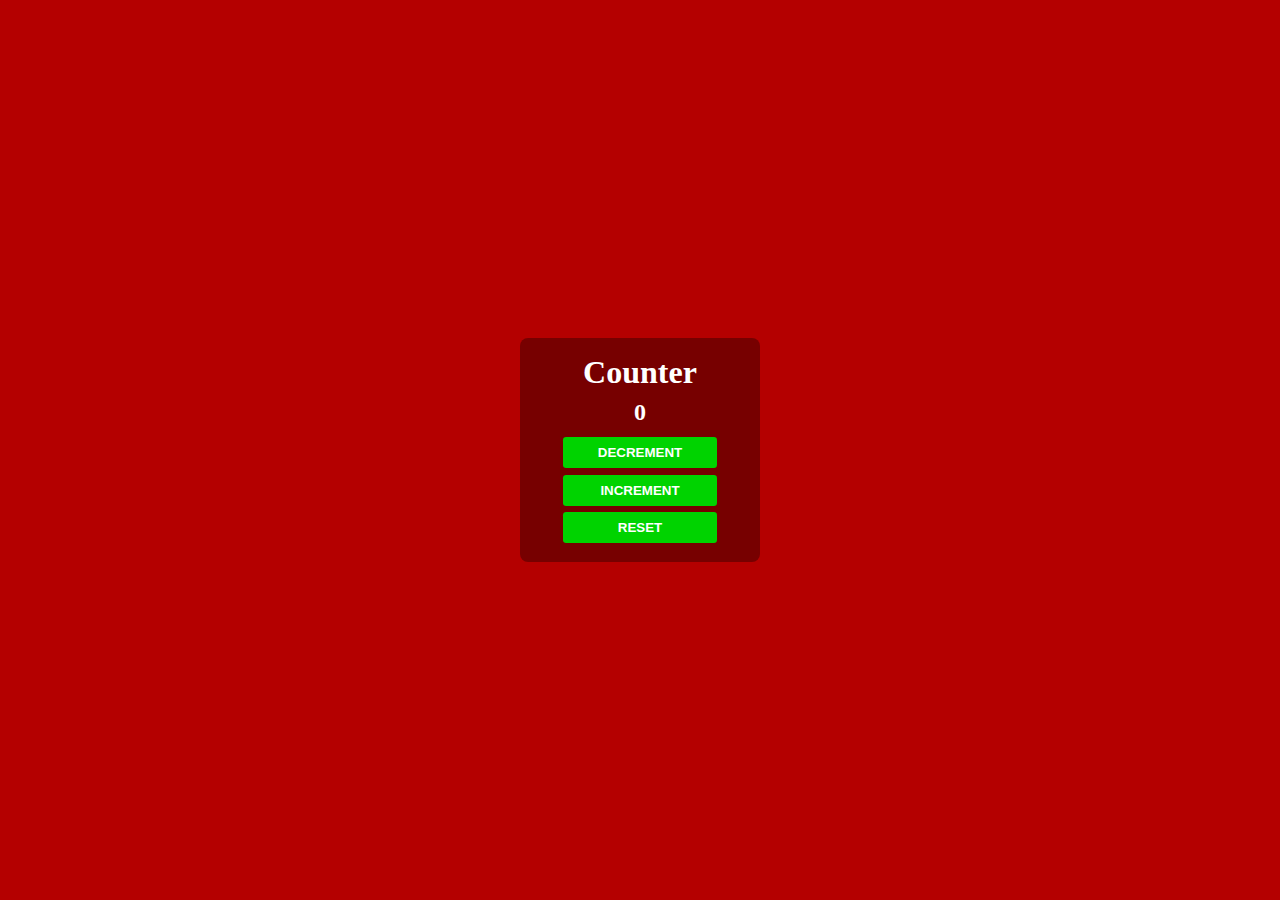
<file: index.html>
<!DOCTYPE html>
<html lang="en">
<head>
    <meta charset="UTF-8">
    <meta name="viewport" content="width=device-width, initial-scale=1.0">
    <script src="script.js" defer></script>
    <link rel="stylesheet" href="style.css">
    <title>Counter</title>
</head>
<body>
    <main>
        <h1 class="title">Counter</h1>
        <h2 class="count">0</h2>
        <section class="button-container">
            <input class="btn decrement" type="button" value="Decrement">
            <input class="btn increment" type="button" value="Increment">
            <input class="btn reset" type="button" value="Reset">
        </section>
    </main>
</body>
</html>
</file>
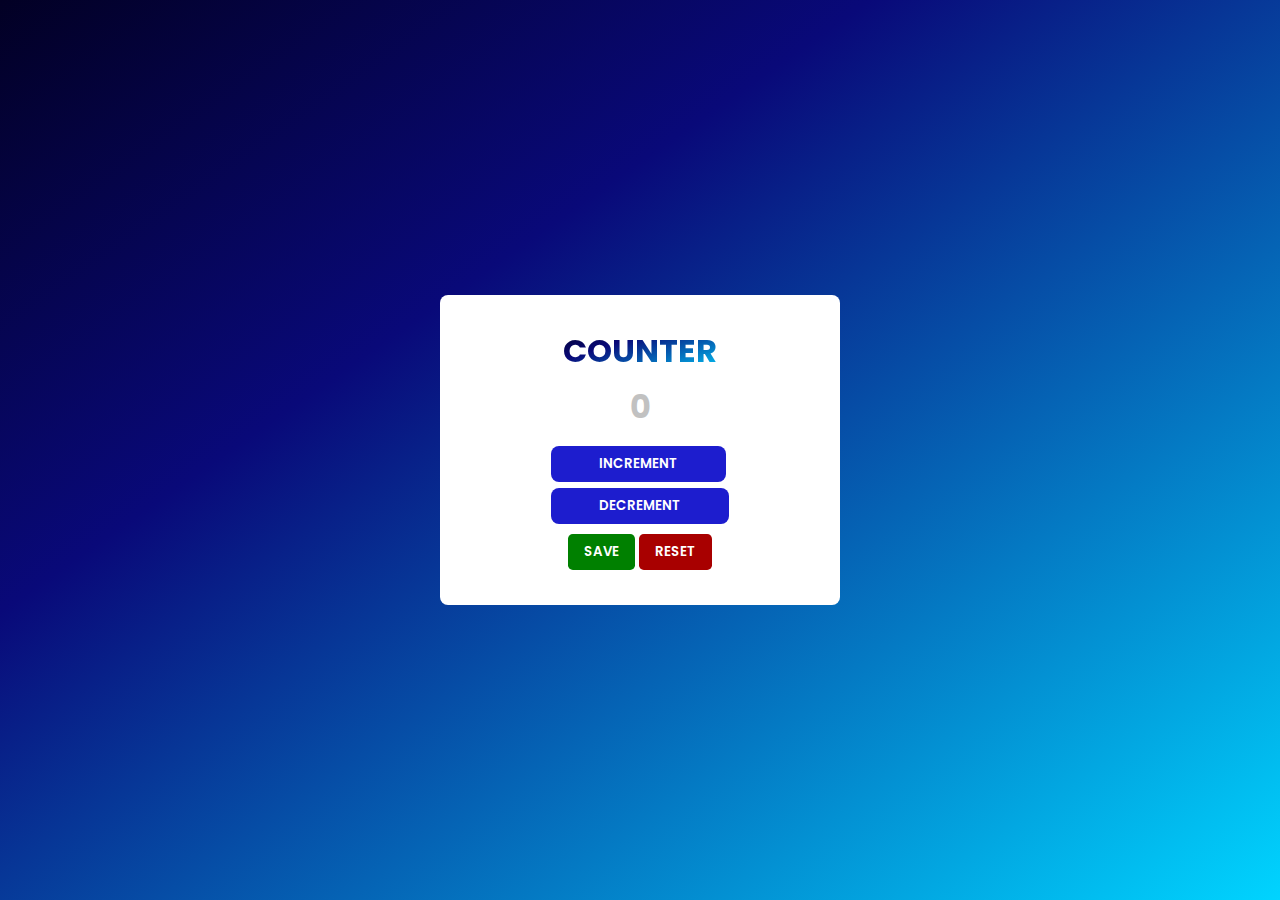
<file: counter/index.html>
<!DOCTYPE html>
<html lang="en">
<head>
    <meta charset="UTF-8">
    <meta name="viewport" content="width=device-width, initial-scale=1.0">
    <script src="src/script.js" defer></script>
    <link rel="stylesheet" href="src/style.css">
    <link rel="preconnect" href="https://fonts.googleapis.com">
<link rel="preconnect" href="https://fonts.gstatic.com" crossorigin>
<link href="https://fonts.googleapis.com/css2?family=Poppins:ital,wght@0,100;0,200;0,300;0,400;0,500;0,600;0,700;0,800;0,900;1,100;1,200;1,300;1,400;1,500;1,600;1,700;1,800;1,900&display=swap" rel="stylesheet">
    <title>Counter</title>
</head>
<body>
    <main>
        <h1 class="title">COUNTER</h1>
        <h2 class="count">0</h2>
        <section class="number-adjuster">
            <button class="btn increment">
                INCREMENT
            </button>
            <button class="btn decrement">
                DECREMENT
            </button>
        </section>
        <section class="action-button">
            <button class="btn2 save">
                SAVE
            </button>
            <button class="btn2 reset">
                RESET
            </button>
        </section>
        <section class="count-record">

        </section>
    </main>
</body>
</html>
</file>
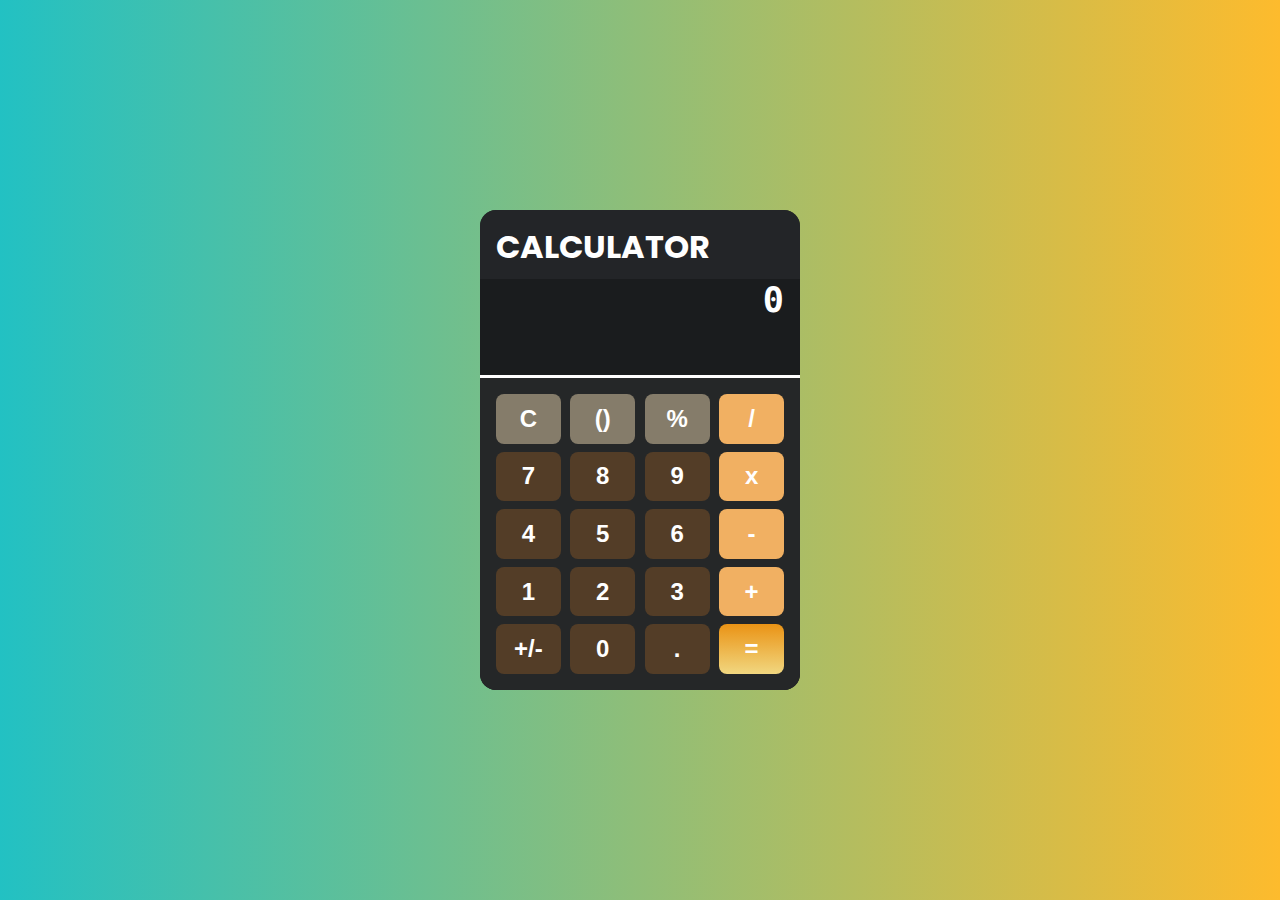
<file: simple-calculator/index.html>
<!DOCTYPE html>
<html lang="en">
<head>
    <meta charset="UTF-8">
    <meta name="viewport" content="width=device-width, initial-scale=1.0">
    <link rel="stylesheet" href="src/sass/styles.css">
    <title>Calculator</title>
</head>
<body>
    <main>
        <section id="info">
            <h1 id="title">Calculator</h1>
        </section>
        <section id="display">
            <h2 id="calculation"></h2>
            <h1 id="output">0</h1>
        </section>
        <div id="line"></div>
        <section id="keyboard">
            <button class="operator quaternary">C</button>
            <button class="operator quaternary">()</button>
            <button class="operator quaternary">%</button>
            <button class="operator">/</button>
            <button class="number">7</button>
            <button class="number">8</button>
            <button class="number">9</button>
            <button class="operator">x</button>
            <button class="number">4</button>
            <button class="number">5</button>
            <button class="number">6</button>
            <button class="operator">-</button>
            <button class="number">1</button>
            <button class="number">2</button>
            <button class="number">3</button>
            <button class="operator">+</button>
            <button class="number">+/-</button>
            <button class="number">0</button>
            <button class="number">.</button>
            <button class="operator equal">=</button>
        </section>
    </main>
</body>
</html>
</file>
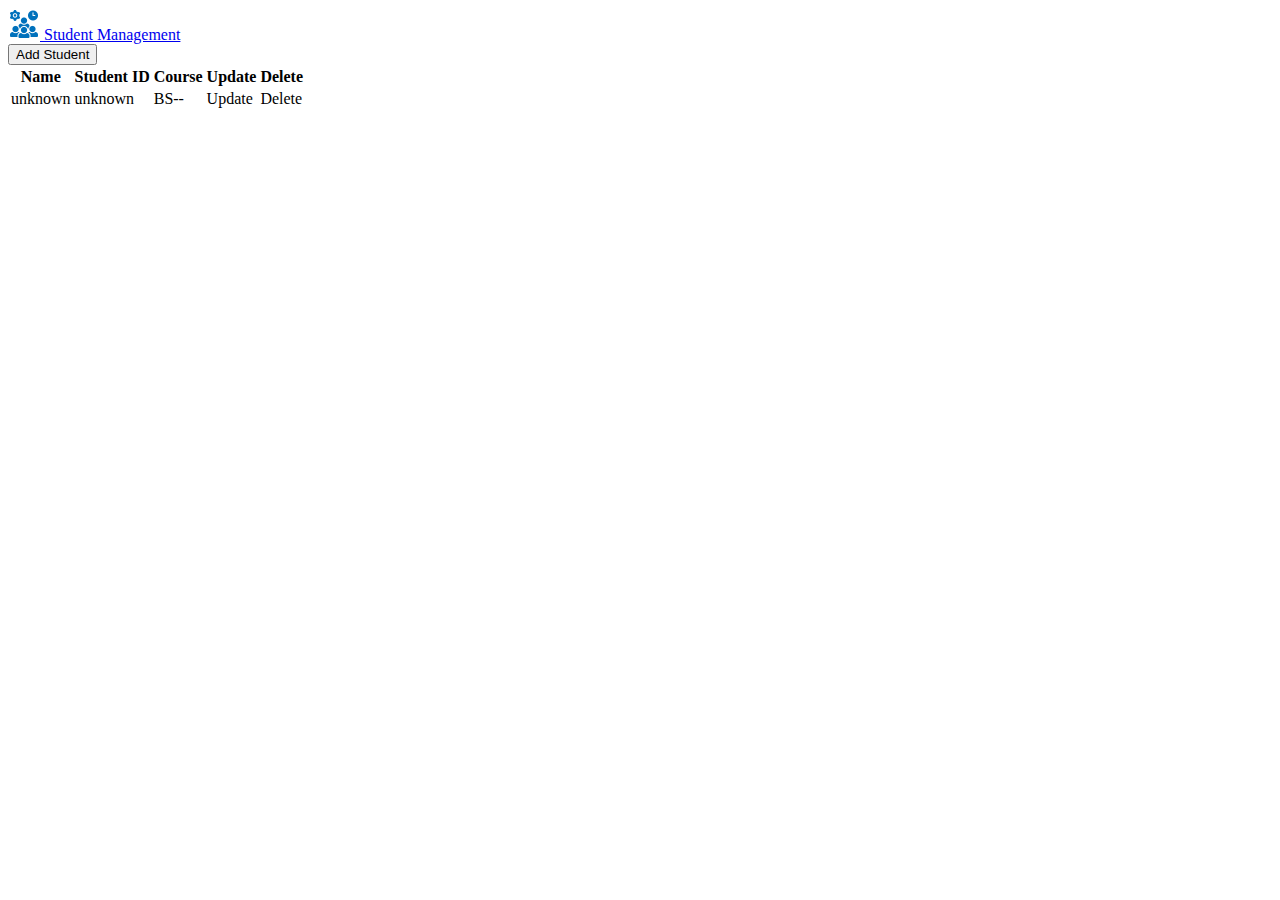
<file: student-management/index.html>
<!DOCTYPE html>
<html lang="en">
<head>
    <meta charset="UTF-8">
    <meta name="viewport" content="width=device-width, initial-scale=1.0">
    <title>Student Management</title>
</head>
<body>
    <header>
        <a href="#">
            <img style="height: 2rem; width: 2rem;" src="images/productivity_01.png" alt="student logo">
            <span>Student Management</span>
        </a>
    </header>
    <main>
        <button>Add Student</button>
        <table>
            <thead>
                <tr>
                    <th>Name</th>
                    <th>Student ID</th>
                    <th>Course</th>
                    <th>Update</th>
                    <th>Delete</th>
                </tr>
            </thead>
            <tbody>
                <tr>
                    <td>unknown</td>
                    <td>unknown</td>
                    <td>BS--</td>
                    <td>Update</td>
                    <td>Delete</td>
                </tr>
            </tbody>
        </table>
    </main>

</body>
</html>
</file>
<file: style.css>
* {
    box-sizing: border-box;
    margin: 0;
    border: 0;
    padding: 0;
}
body {
    color: white;
    height: 100vh;
    display: flex;
    justify-content: center;
    align-items: center;
    background-color: rgb(180, 0, 0);
}
main {
    display: flex;
    flex-direction: column;
    justify-content: center;
    align-items: center;
    height: auto;
    width: 15rem;
    background-color: rgb(119, 0, 0);
    border-radius: .5rem;
    padding: 1rem 0;
}
.button-container {
    display: flex;
    flex-direction: column;
    width: 10rem;
}
.count {
    margin: .5rem 0;

}
.btn {
    padding: .5rem 0;
    margin: .2rem;
    border-radius: .2rem;
    text-transform: uppercase;
    font-weight: 600;
    background-color: rgb(0, 211, 0);
    color: white;
}
</file>
<file: counter/src/style.css>
* {
    box-sizing: border-box;
    margin: 0;
    border: 0;
    padding: 0;
    font-family: "Poppins", sans-serif, monospace;
}
body {
    height: 100vh;
    display: flex;
    justify-content: center;
    align-items: center;
    background: linear-gradient(to bottom right, rgba(2,0,36,1) 0%, rgba(9,9,121,1) 34%, rgba(0,212,255,1) 100%);
}
main {
    display: flex;
    flex-direction: column;
    justify-content: center;
    align-items: center;
    width: clamp(15rem, 50%, 25rem);
    background-color: white;
    border-radius: .5rem;
    padding: 2rem 0;
}
.title {
    background: linear-gradient(to bottom right, rgba(2,0,36,1) 0%, rgba(9,9,121,1) 34%, rgba(0,212,255,1) 100%);
    background-clip: text;
    -webkit-background-clip: text;
    color: transparent;
}
.number-adjuster > * {
    display: flex;
    flex-direction: column;
}
.action-button {
    padding: .2rem 0;
}
.count {
    margin: .5rem 0;
    font-size: 2rem;
    color: rgb(193, 193, 193);
}
.btn {
    background-color: rgb(29, 29, 206);
    color: white;
    font-weight: 600;
    border-radius: .5rem;
    margin: clamp(0.2rem, 1vw, 0.4rem);
    padding: clamp(0.3rem, 2vw, 0.5rem) clamp(1rem, 5vw, 3rem);
}
.action-button > * {
    border-radius: .3rem;
    padding: clamp(0.2rem, 2vw, 0.5rem) clamp(0.5rem, 5vw, 1rem);
    color: white;
    font-weight: 600;
}
.save {
    background-color: green;
}
.reset {
    background-color: rgb(168, 0, 0);
}

@media (min-width: 768px) {
    .button-container {
        display: flex;
        flex-direction: row;
    }
}
</file>
<file: simple-calculator/src/sass/styles.css>
@import "reset.css";
@import "variables.css";
body {
  height: 100vh;
  display: flex;
  justify-content: center;
  align-items: center;
  background: rgb(34, 193, 195);
  background: linear-gradient(90deg, rgb(34, 193, 195) 0%, rgb(253, 187, 45) 100%);
}
body main {
  display: flex;
  flex-direction: column;
  max-height: 30rem;
  max-width: 20rem;
  height: 100%;
  width: 100%;
  border-radius: 1rem;
  overflow: hidden;
  background-color: var(--primary-color);
}
body main #info {
  height: auto;
  background-color: rgba(37, 40, 43, 0.8);
}
body main #info #title {
  color: var(--text-color);
  font-family: var(--ff);
  text-transform: uppercase;
  padding: 0.8rem 0 0.5rem 1rem;
}
body main #display {
  height: 20%;
  color: var(--text-color);
  font-family: monospace;
  display: flex;
  flex-direction: column;
  align-self: flex-end;
  padding: 0rem 1rem 0.5rem 0;
}
body main #display #output, body main #display #calculation {
  font-size: calc(var(--fs) * 2.2);
}
body main #line {
  height: 0.2rem;
  width: 100%;
  background-color: var(--text-color);
}
body main #keyboard {
  flex: 1;
  display: grid;
  grid-template-columns: repeat(4, 1fr);
  gap: 0.5rem 0.6rem;
  background-color: #252728;
  padding: 1rem;
}
body main #keyboard .number {
  background-color: #533d27;
}
body main #keyboard .quaternary {
  background-color: #857c6a;
}
body main #keyboard .equal {
  background: linear-gradient(#ea9315, #f1d780);
}
body main #keyboard button {
  color: var(--text-color);
  font-weight: 700;
  font-size: calc(var(--fs) * 1.5);
  border-radius: 0.5rem;
  background-color: var(--secondary-color);
}
body main #keyboard button:hover {
  opacity: 0.7;
  transition: 200ms ease-in;
}

/*# sourceMappingURL=styles.css.map */
</file>
